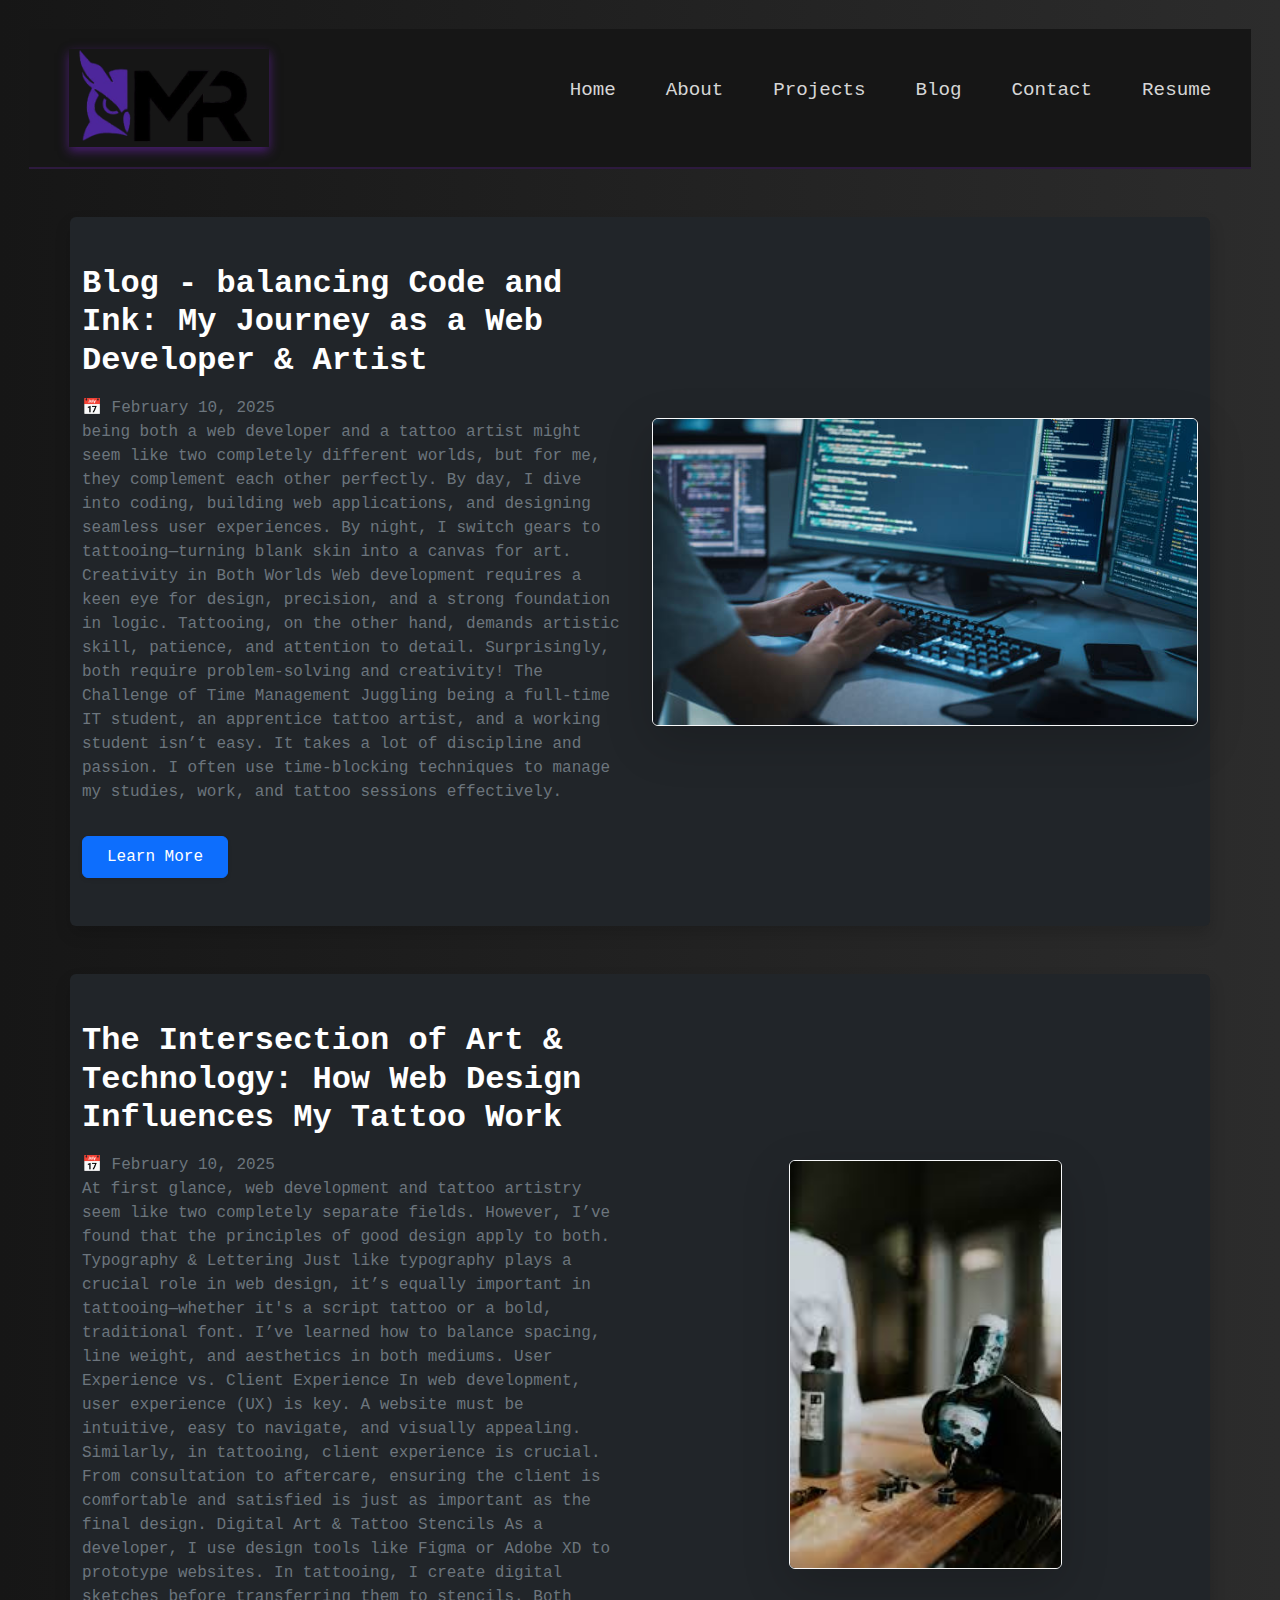
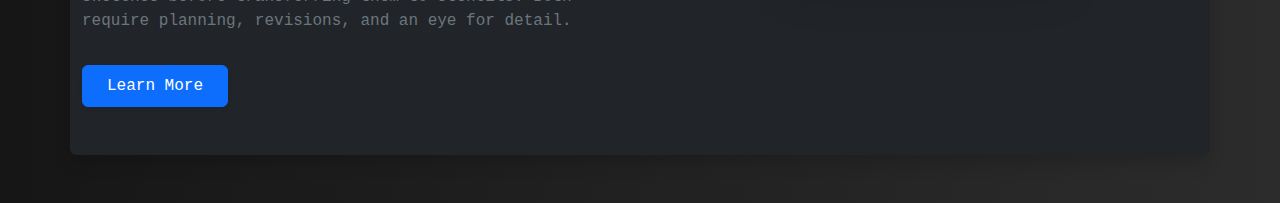
<file: blog.html>
<!DOCTYPE html>
<html lang="en">
<head>
    <meta charset="UTF-8">
    <meta name="viewport" content="width=device-width, initial-scale=1.0">
    <title>Contact Me</title>
    
    <!-- Bootstrap CSS -->
    <link rel="stylesheet" href="https://cdn.jsdelivr.net/npm/bootstrap@5.3.2/dist/css/bootstrap.min.css">
    
    <!-- Custom Styles -->
    <link rel="stylesheet" href="css/styles.css">

    <!-- Font Awesome Icons -->
    <link rel="stylesheet" href="https://cdnjs.cloudflare.com/ajax/libs/font-awesome/6.5.1/css/all.min.css">
</head>
<body>
    <!-- Navigation Bar -->
    <nav class="navbar">
        <div class="navbar-left">
            <img src="images/website_logo.png" class="logo" alt="website_logo">
        </div>
        <div class="navbar-right">
            <ul class="nav-links">
                <li><a href="index.html">Home</a></li>
                <li><a href="about.html">About</a></li>
                <li><a href="projects.html">Projects</a></li>
                <li><a href="blog.html">Blog</a></li>
                <li><a href="contact.html">Contact</a></li>
                <li><a href="resume.html">Resume</a></li>
            </ul>
        </div>
    </nav>

    <!-- Bootstrap Styled Section -->
    <section class="container my-5 py-5 bg-dark text-white rounded shadow">
        <div class="row align-items-center">
            <div class="col-md-6">
                <h2 class="fw-bold mb-3">Blog - balancing Code and Ink: My Journey as a Web Developer & Artist</h2>
                <p class="text-secondary">
                    📅 February 10, 2025<br>
                    being both a web developer and a tattoo artist might seem like two completely different worlds, but for me, they complement each other perfectly. By day, I dive into coding, building web applications, and designing seamless user experiences. By night, I switch gears to tattooing—turning blank skin into a canvas for art.

                    Creativity in Both Worlds
                    Web development requires a keen eye for design, precision, and a strong foundation in logic. Tattooing, on the other hand, demands artistic skill, patience, and attention to detail. Surprisingly, both require problem-solving and creativity!
                    
                    The Challenge of Time Management
                    Juggling being a full-time IT student, an apprentice tattoo artist, and a working student isn’t easy. It takes a lot of discipline and passion. I often use time-blocking techniques to manage my studies, work, and tattoo sessions effectively.
                </p>
                <button class="btn btn-primary px-4 py-2 mt-3 shadow-sm">Learn More</button>
            </div>
            <div class="col-md-6 text-center">
                <img src="images/developer.jpg" class="img-fluid rounded border border-light shadow-lg hover-zoom" alt="Example Image">
            </div>
        </div>
    </section>

    <section class="container my-5 py-5 bg-dark text-white rounded shadow">
        <div class="row align-items-center">
            <div class="col-md-6">
                <h2 class="fw-bold mb-3">The Intersection of Art & Technology: How Web Design Influences My Tattoo Work</h2>
                <p class="text-secondary">
                    📅 February 10, 2025<br>
                    At first glance, web development and tattoo artistry seem like two completely separate fields. However, I’ve found that the principles of good design apply to both.

Typography & Lettering
Just like typography plays a crucial role in web design, it’s equally important in tattooing—whether it's a script tattoo or a bold, traditional font. I’ve learned how to balance spacing, line weight, and aesthetics in both mediums.

User Experience vs. Client Experience
In web development, user experience (UX) is key. A website must be intuitive, easy to navigate, and visually appealing. Similarly, in tattooing, client experience is crucial. From consultation to aftercare, ensuring the client is comfortable and satisfied is just as important as the final design.

Digital Art & Tattoo Stencils
As a developer, I use design tools like Figma or Adobe XD to prototype websites. In tattooing, I create digital sketches before transferring them to stencils. Both require planning, revisions, and an eye for detail.
                </p>
                <button class="btn btn-primary px-4 py-2 mt-3 shadow-sm">Learn More</button>
            </div>
            <div class="col-md-6 text-center">
                <img src="images/ink.jpg" class="img-fluid rounded border border-light shadow-lg hover-zoom" alt="Example Image" style="width: 50%; max-width: 700px;">
            </div>
        </div>
    </section>


    <!-- Bootstrap JS (Optional, for interactive components) -->
    <script src="https://cdn.jsdelivr.net/npm/bootstrap@5.3.2/dist/js/bootstrap.bundle.min.js"></script>

</body>
</html>
</file>
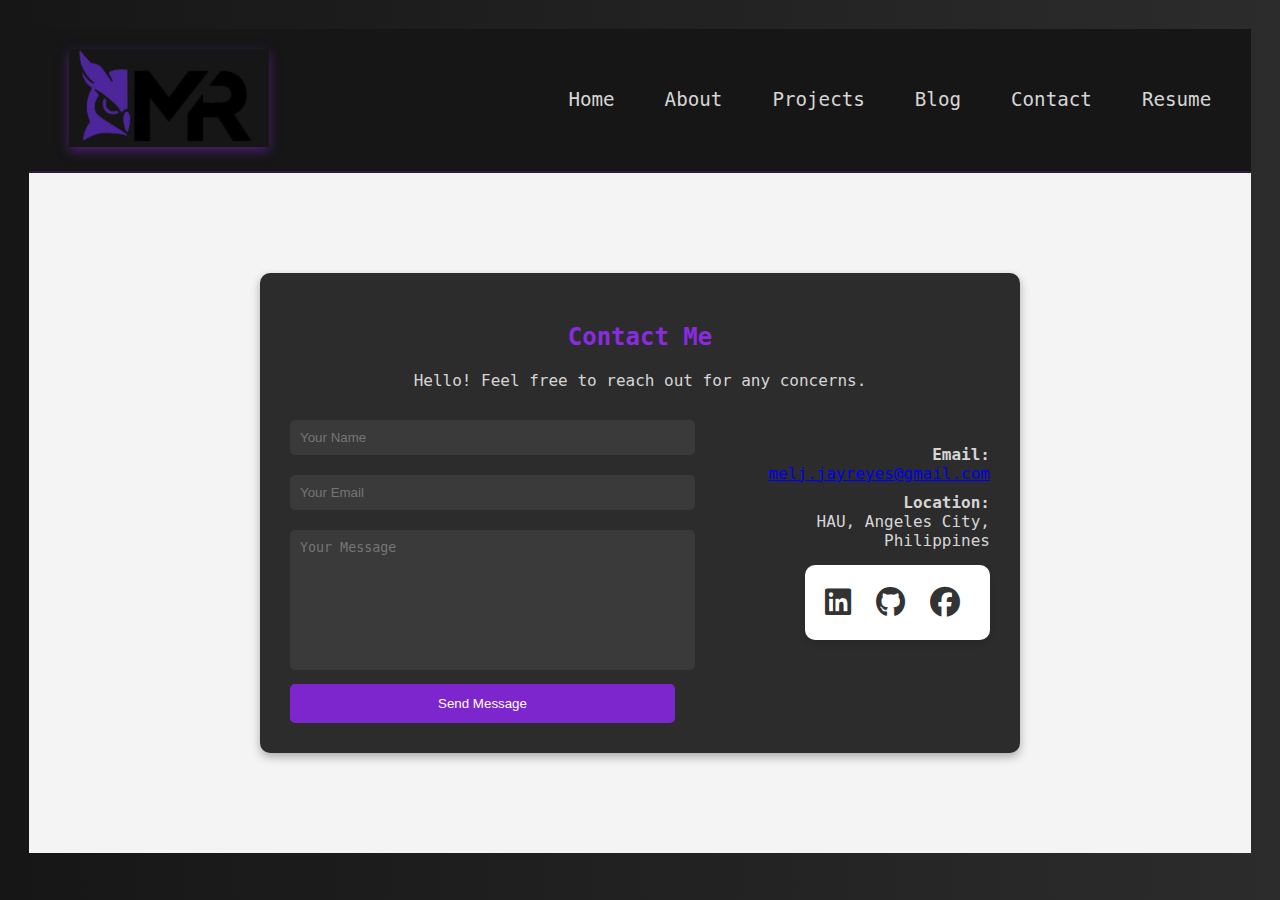
<file: contact.html>
<!DOCTYPE html>
<html lang="en">
<head>
    <meta charset="UTF-8">
    <meta name="viewport" content="width=device-width, initial-scale=1.0">
    <title>Contact Me</title>
    <link rel="stylesheet" href="css/styles.css">
    <link rel="stylesheet" href="https://cdnjs.cloudflare.com/ajax/libs/font-awesome/6.5.1/css/all.min.css">

</head>
<body>
    <!-- Navigation Bar -->
    <nav class="navbar">
        <div class="navbar-left">
            <img src="images/website_logo.png" class="logo" alt="website_logo">
        </div>
        <div class="navbar-right">
            <ul class="nav-links">
                <li><a href="index.html">Home</a></li>
                <li><a href="about.html">About</a></li>
                <li><a href="projects.html">Projects</a></li>
                <li><a href="blog.html">Blog</a></li>
                <li><a href="contact.html">Contact</a></li>
                <li><a href="resume.html">Resume</a></li>
            </ul>
        </div>
    </nav>

    <!-- Contact Section -->
    <section class="contact-section">
        <div class="contact-container">
            <h2>Contact Me</h2>
            <p>Hello! Feel free to reach out for any concerns.</p>

            <div class="contact-wrapper">
                <!-- Contact Form -->
                <form action="submit_form.php" method="POST" class="contact-form">
                    <input type="text" name="name" placeholder="Your Name" required>
                    <input type="email" name="email" placeholder="Your Email" required>
                    <textarea name="message" rows="5" placeholder="Your Message" required></textarea>
                    <button type="submit">Send Message</button>
                </form>
            
                <!-- Contact Details right -->
                <div class="contact-info">
                    <p><strong>Email:</strong> <br><a href="mailto:your.email@example.com">melj.jayreyes@gmail.com</a></p>
                    <p><strong>Location:</strong> <br>HAU, Angeles City, Philippines</p>
            
                    <!-- Social Media Links -->
                    <!-- Social Media Links -->
                    <div class="social-links">
                        <a href="https://www.linkedin.com/in/meljohn-reyes-6bb695211/" target="_blank">
                            <i class="fa-brands fa-linkedin"></i>
                        </a>
                        <a href="https://github.com/meljz" target="_blank">
                            <i class="fa-brands fa-github"></i>
                        </a>
                        <a href="https://www.facebook.com/meljhon.reyes" target="_blank">
                            <i class="fa-brands fa-facebook"></i>
                        </a>
                    </div>
                    
    </div>
                </div>
            </div>
        </div>
    </section>
</body>
</html>
</file>
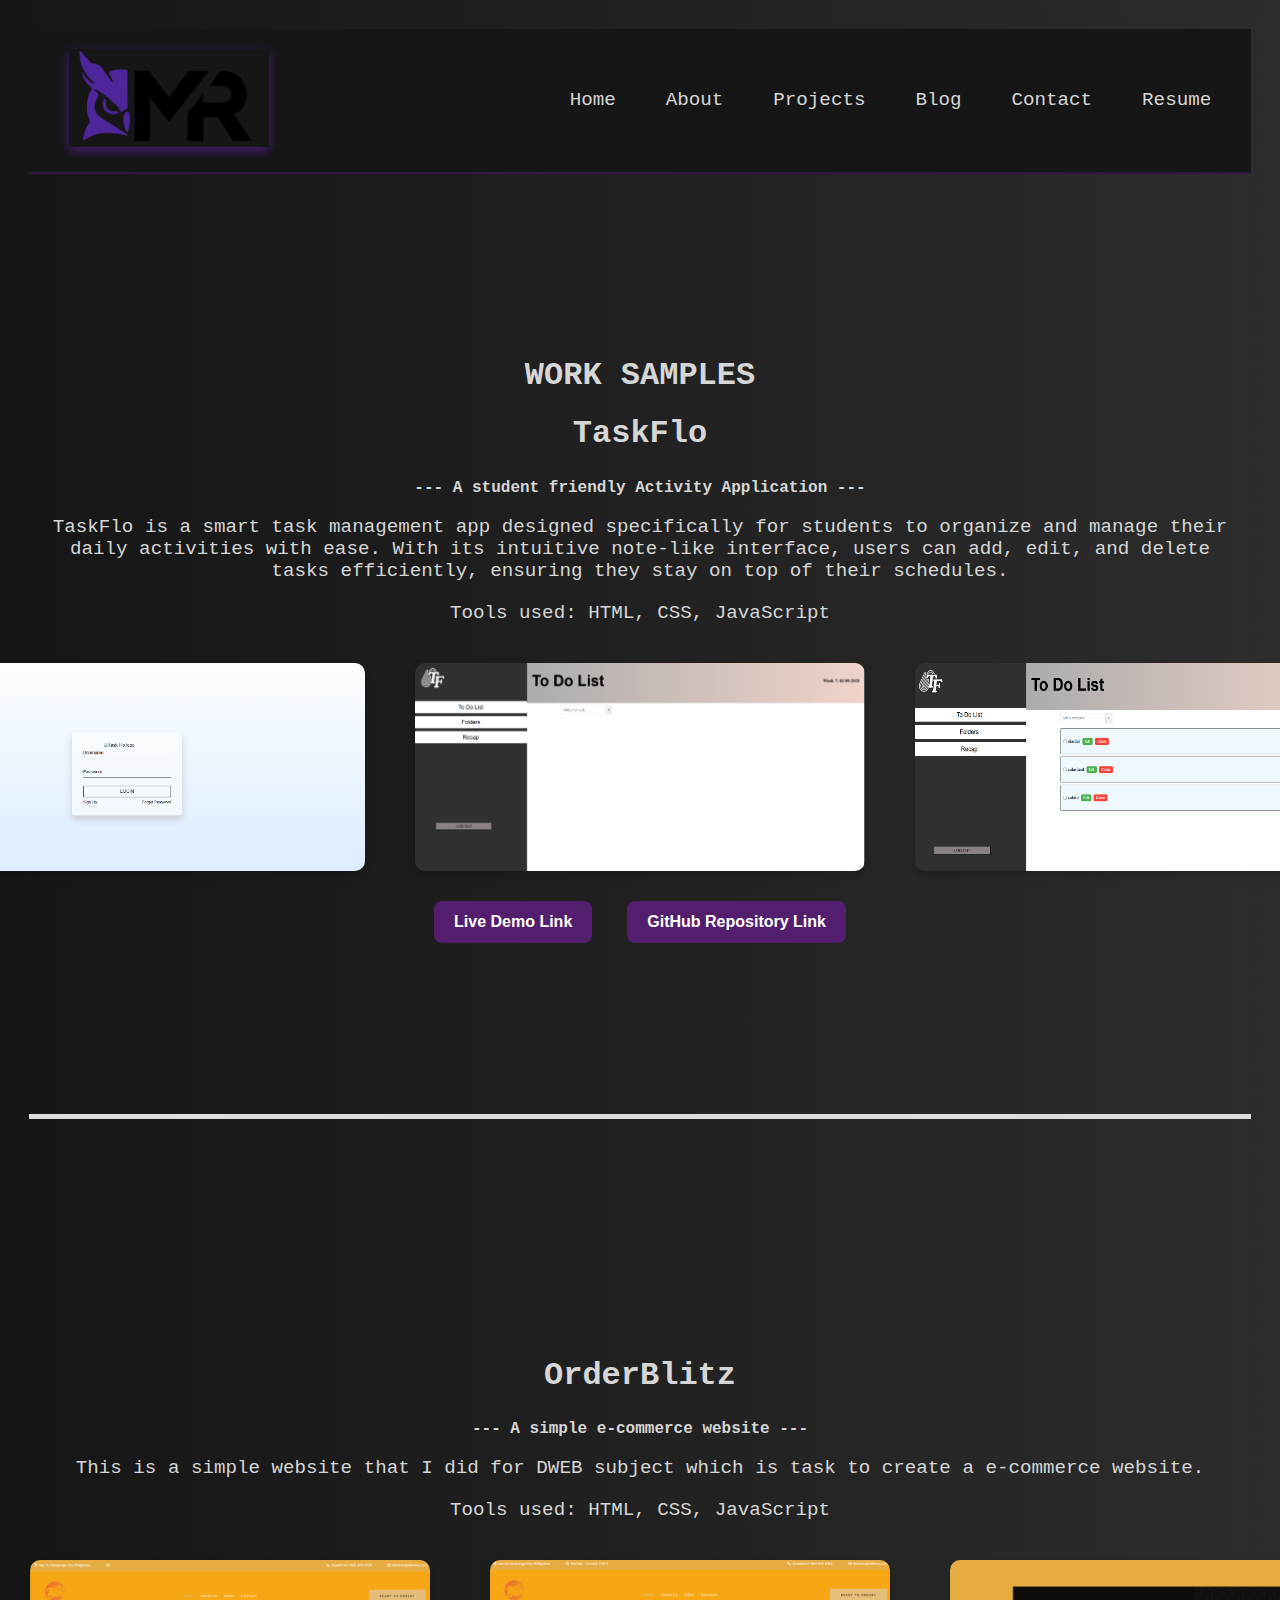
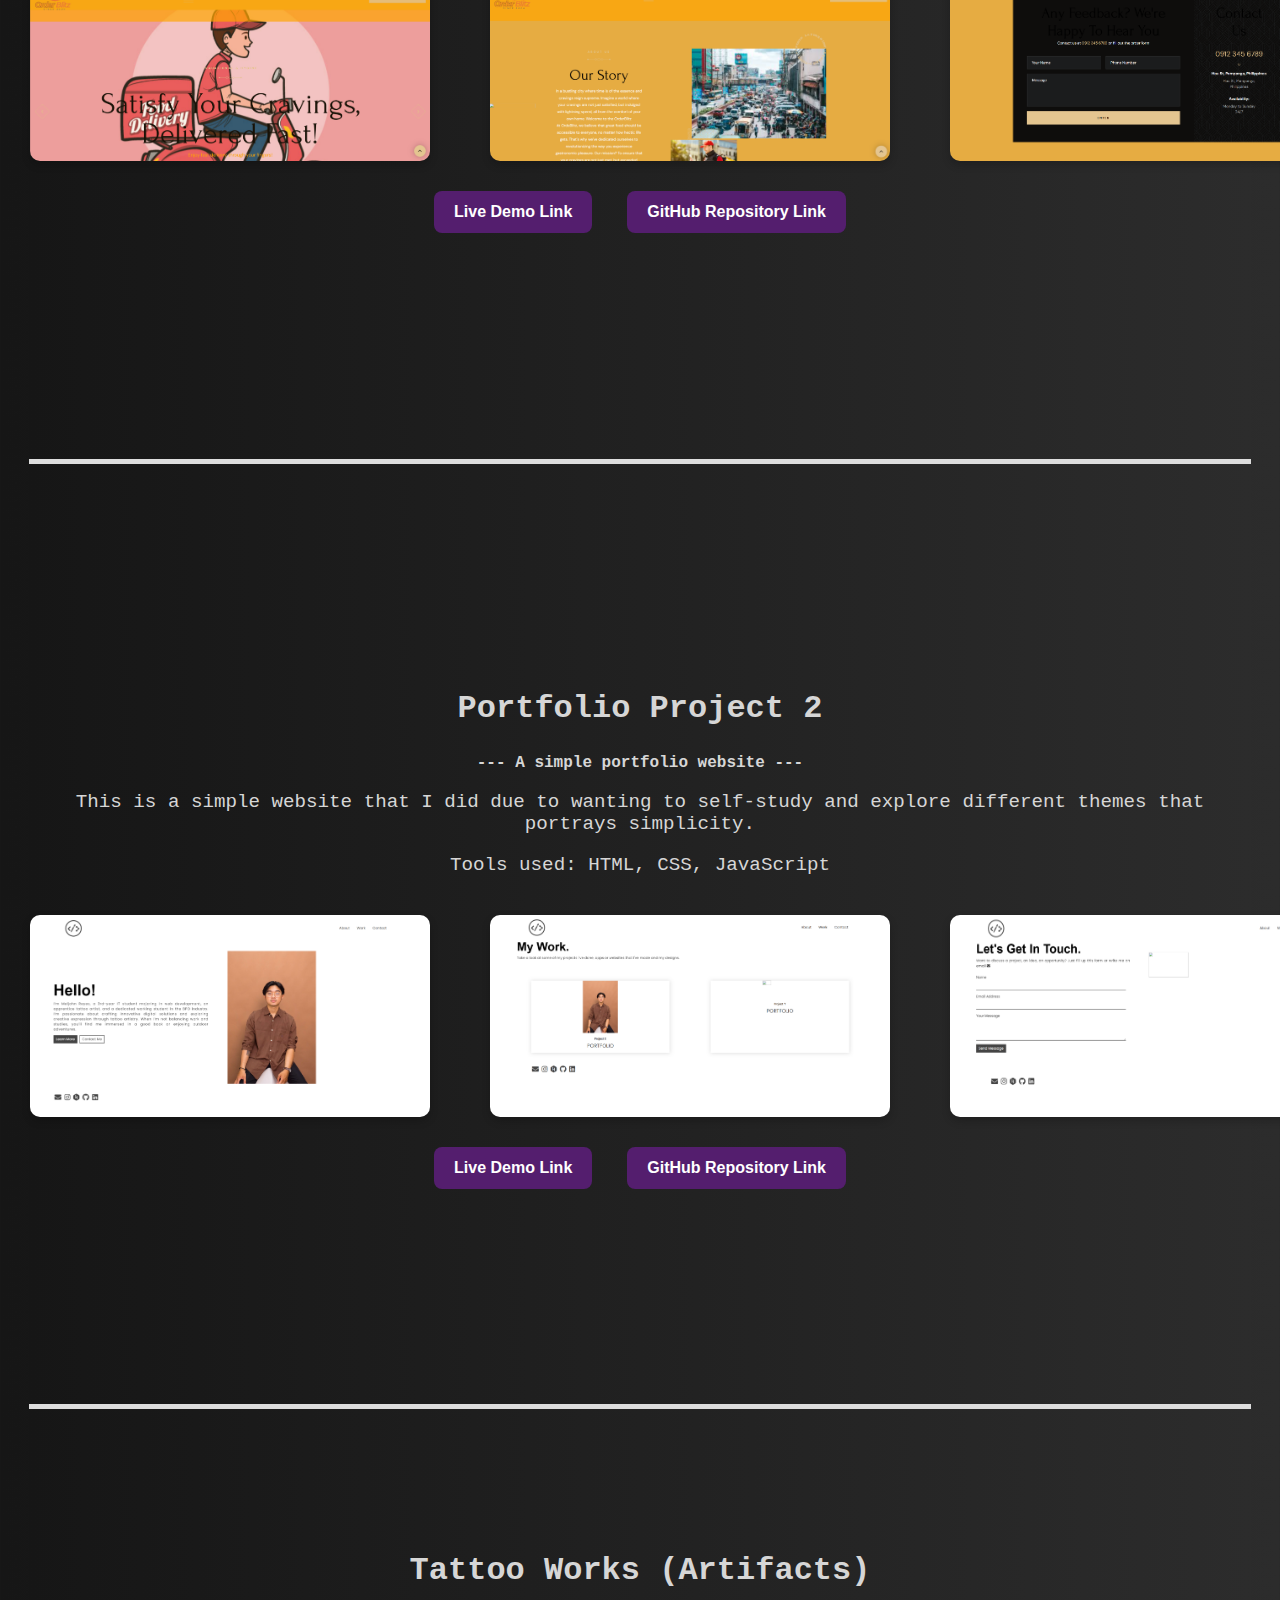
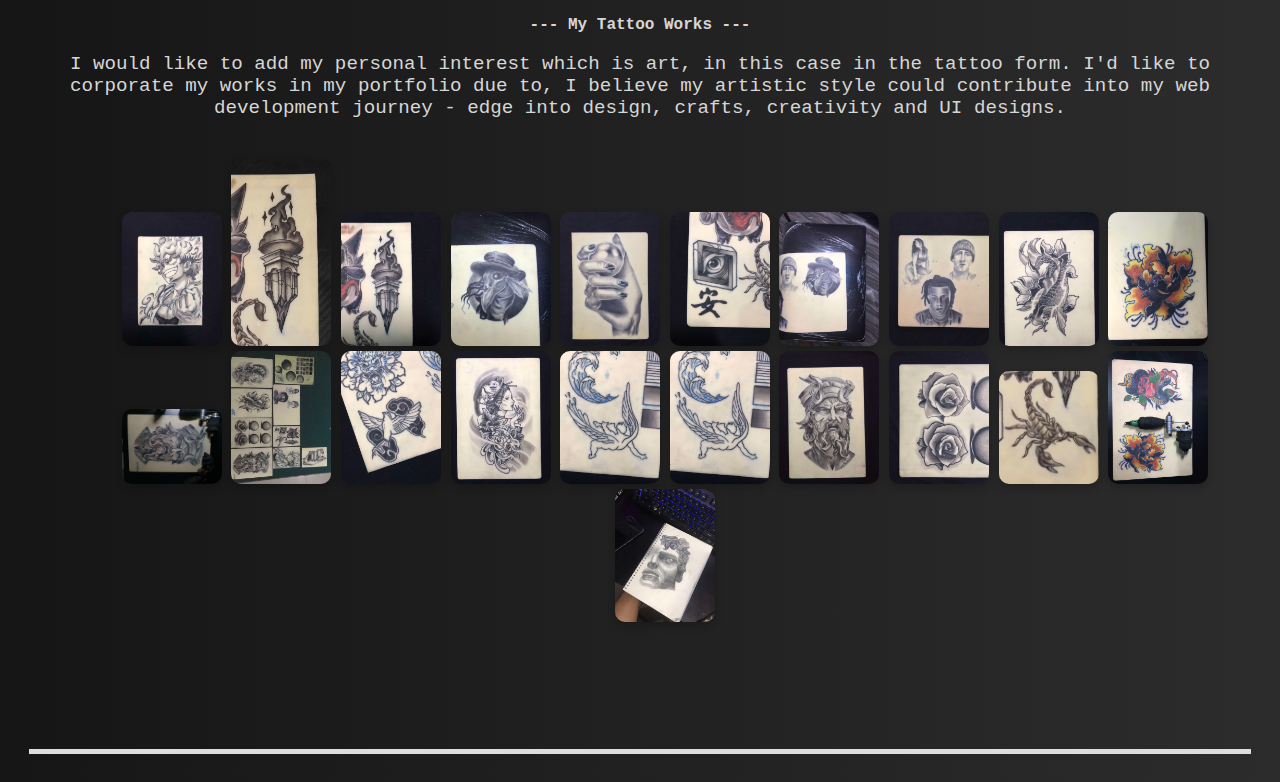
<file: projects.html>
<!DOCTYPE html>
<html lang="en">
<head>
    <meta charset="UTF-8">
    <meta name="viewport" content="width=device-width, initial-scale=1.0">
    <title>Meljohn's Portfolio - Home</title>

    <link rel="stylesheet" href="css/styles.css">
</head>
<body>
    <!-- Include the navigation bar -->
    <nav>
        <nav class="navbar">
            <div class="navbar-left">
                <img src="images/website_logo.png" class="logo" alt="website_logo">
            </div>
            <div class="navbar-right">
                <ul class="nav-links">
                    <li><a href="index.html">Home</a></li>
                    <li><a href="about.html">About</a></li>
                    <li><a href="projects.html">Projects</a></li>
                    <li><a href="blog.html">Blog</a></li>
                    <li><a href="contact.html">Contact</a></li>
                    <li><a href="resume.html">Resume</a></li>
                </ul>
            </div>
        </nav>
    </nav>
     <!--PAGE 1-->
     <section class="project_hero">
        <div class="project_hero_content">
            <h1><strong>WORK SAMPLES</strong></h1>
            <h1><strong>TaskFlo</strong></h1>
            <h5> --- A student friendly Activity Application ---</h5>
            <p>TaskFlo is a smart task management app designed specifically for students to organize and manage their daily activities with ease. With its intuitive note-like interface, users can add, edit, and delete tasks efficiently, ensuring they stay on top of their schedules.</p>
            <p>Tools used: HTML, CSS, JavaScript</p>
        </div>
        <div class="project_hero-images">
            <img src="images/project4_output_1.png" alt="Project Screenshot 1">
            <img src="images/project4_output_2.png" alt="Project Screenshot 2">
            <img src="images/project4_output_3.png" alt="Project Screenshot 3">
        </div>
        <div class="button-container">
            <a href="https://taskfloapp.netlify.app/" target="_blank">
                <button id="Project_Button">Live Demo Link</button>
            </a>
            <a href="https://github.com/meljz/Taskflo.git" target="_blank">
                <button id="Project_Button">GitHub Repository Link</button>
            </a>
        </div>
    </section>
    <!--PAGE 2-->
    <section class="project_hero">
        <div class="project_hero_content">
            <h1><strong>OrderBlitz</strong></h1>
            <h5>--- A simple e-commerce website ---</h5>
            <p>This is a simple website that I did for DWEB subject which is task to create a e-commerce website.</p>
            <p>Tools used: HTML, CSS, JavaScript</p>
        </div>
        <div class="project_hero2-images">
            <img src="images/orderhome.png" alt="Project Screenshot 1">
            <img src="images/orderabout.png" alt="Project Screenshot 2">
            <img src="images/ordercontact.png" alt="Project Screenshot 3">
        </div>
        <div class="button-container">
            <a href="
            https://orderblitz.netlify.app/" target="_blank">
                <button id="Project_Button">Live Demo Link</button>
            </a>
            <a href="https://github.com/meljz/OrderBlitz--DWEB-.git" target="_blank">
                <button id="Project_Button">GitHub Repository Link</button>
            </a>
        </div>
    </section>
    <section class="project_hero">
        <div class="project_hero_content">
            <h1><strong>Portfolio Project 2</strong></h1>
            <h5>--- A simple portfolio website ---</h5>
            <p>This is a simple website that I did due to wanting to self-study and explore different themes that portrays simplicity.</p>
            <p>Tools used: HTML, CSS, JavaScript</p>
        </div>
        <div class="project_hero2-images">
            <img src="images/project2_output_1.png" alt="Project Screenshot 1">
            <img src="images/project2_output_2.png" alt="Project Screenshot 2">
            <img src="images/project2_output_3.png" alt="Project Screenshot 3">
        </div>
        <div class="button-container">
            <a href="https://meljohnreyesportfolio2.netlify.app/" target="_blank">
                <button id="Project_Button">Live Demo Link</button>
            </a>
            <a href="https://github.com/meljz/6WDFOL_RepoLink2.git" target="_blank">
                <button id="Project_Button">GitHub Repository Link</button>
            </a>
        </div>
    </section>

    <!--PAGE 3-->
    <section class="project_hero">
        <div class="project_hero_content">
            <h1><strong>Tattoo Works (Artifacts)</strong></h1>
            <h5>--- My Tattoo Works ---</h5>
            <p>I would like to add my personal interest which is art, in this case in the tattoo form. I'd like to corporate my works in my portfolio due to, I believe my artistic style could contribute into my web development journey - edge into design, crafts, creativity and UI designs.</p>
            
        </div>
        <div class="project_hero3-images">
            <img src="images/artwork_tattoo (1).jpg" alt="Project Screenshot 1">
            <img src="images/artwork_tattoo (2).jpg" alt="Project Screenshot 2">
            <img src="images/artwork_tattoo (3).jpg" alt="Project Screenshot 3">
            <img src="images/artwork_tattoo (4).jpg" alt="Project Screenshot 4">
            <img src="images/artwork_tattoo (5).jpg" alt="Project Screenshot 5">
            <img src="images/artwork_tattoo (6).jpg" alt="Project Screenshot 6">
            <img src="images/artwork_tattoo (7).jpg" alt="Project Screenshot 7">
            <img src="images/artwork_tattoo (8).jpg" alt="Project Screenshot 8">
            <img src="images/artwork_tattoo (9).jpg" alt="Project Screenshot 9">
            <img src="images/artwork_tattoo (10).jpg" alt="Project Screenshot 10">
            <img src="images/artwork_tattoo (11).jpg" alt="Project Screenshot 11">
            <img src="images/artwork_tattoo (12).jpg" alt="Project Screenshot 12">
            <img src="images/artwork_tattoo (13).jpg" alt="Project Screenshot 13">
            <img src="images/artwork_tattoo (14).jpg" alt="Project Screenshot 14">
            <img src="images/artwork_tattoo (15).jpg" alt="Project Screenshot 15">
            <img src="images/artwork_tattoo (15).jpg" alt="Project Screenshot 16">
            <img src="images/artwork_tattoo (16).jpg" alt="Project Screenshot 12">
            <img src="images/artwork_tattoo (17).jpg" alt="Project Screenshot 13">
            <img src="images/artwork_tattoo (18).jpg" alt="Project Screenshot 14">
            <img src="images/artwork_tattoo (19).jpg" alt="Project Screenshot 15">
            <img src="images/artwork_tattoo (20).jpg" alt="Project Screenshot 16">
    
        </div>
   
    </section>
    
    


</body>
</html>


</body>
</html>
</file>
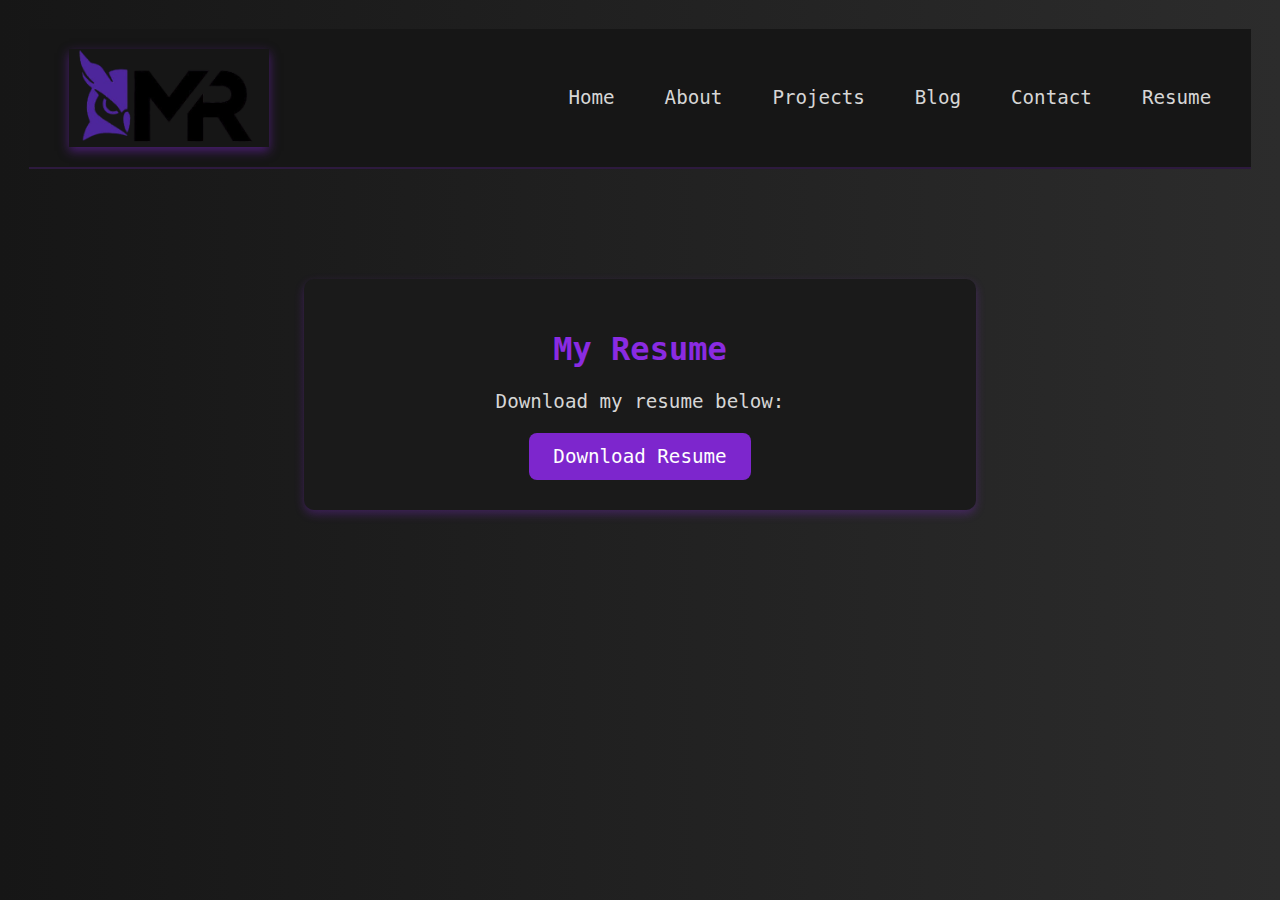
<file: resume.html>
<!DOCTYPE html>
<html lang="en">
<head>
    <meta charset="UTF-8">
    <meta name="viewport" content="width=device-width, initial-scale=1.0">
    <title>Resume - Meljohn Reyes</title>
    <link rel="stylesheet" href="css/styles.css">
</head>
<body>
    <nav class="navbar">
        <img src="images/website_logo.png" class="logo" alt="website_logo">
        <ul class="nav-links">
            <li><a href="index.html">Home</a></li>
                    <li><a href="about.html">About</a></li>
                    <li><a href="projects.html">Projects</a></li>
                    <li><a href="blog.html">Blog</a></li>
                    <li><a href="contact.html">Contact</a></li>
                    <li><a href="resume.html">Resume</a></li>
        </ul>
    </nav>

    <div class="resume-wrapper">    
        <div class="resume-container">
            <h1>My Resume</h1>
            <p>Download my resume below:</p>
            <a href="resume/Meljohn_Resume_Final1.pdf" download class="download-btn">Download Resume</a>
        </div>
    </div>
    
</body>
</html>
</file>
<file: css/styles.css>
/* Global Styling */
body {
    margin: 0.3in;
    padding: 0;
    background: linear-gradient(to right, #161616, #2C2C2C); 
    color: #D6D6D6; /* Off-white text */
    font-family: 'IBM Plex Mono', monospace;
}

/* Navigation Bar */
.navbar {
    display: flex !important;
    justify-content: space-between !important;
    align-items: center !important;
    padding: 20px 40px !important;
    background-color: #161616 !important; /* Deep charcoal */
    border-bottom: 2px solid rgba(138, 43, 226, 0.2) !important;
}

.logo {
    font-size: 1.5rem;
    font-weight: bold;
    text-decoration: none;
    color: #7D26CD; /* Royal purple */
    width: 200px;  /* Adjust width as needed */
    height: auto;  /* Keeps aspect ratio */
    box-shadow: 0 4px 10px rgba(125, 38, 205, 0.5); /* Purple glow */


    
}

.nav-links {
    list-style: none;
    display: flex;
    gap: 50px;
}
    /* Style for the active link */
    .nav-links li a.active {
        color: #ffc107; /* Highlight color (yellow) */
        font-weight: bold;
        text-decoration: underline;
    }

.nav-links a {
    text-decoration: none !important;
    color: #D6D6D6 !important;
    font-size: 1.2rem !important;
    transition: color 0.3s ease-in-out !important;
}

.nav-links a:hover {
    color: #8A2BE2 !important;
}

/* Hero Section */
.hero {
    display: flex;
    align-items: center;
    justify-content: space-between;
    padding: 100px 50px;
}

.hero-content {
    max-width: 50%;
    text-align: left;
}

.hero-content h1 {
    font-size: 2.5rem;
    margin-bottom: 10px;
    color: #D6D6D6;
}

.hero-content p {
    font-size: 1.2rem;
    line-height: 1.6;
}

/* Hero Image */
.hero-image img {
    width: 450px;
    border-radius: 100px; /* Slightly softer corners */
    filter: drop-shadow(0px 0px 25px rgba(0, 247, 255, 0.4)) ;     
    transition: all 0.3s ease-in-out;
}


/* View Projects Button */
#viewProjectsBtn {
    margin-top: 20px;
    background-color: #7D26CD;
    color: white;
    padding: 12px 24px;
    border: none;
    cursor: pointer;
    font-size: 1.2rem;
    border-radius: 8px;
    transition: all 0.3s ease-in-out;
}

#viewProjectsBtn:hover {
    background-color: #8A2BE2;
    transform: translateY(-3px); /* Smooth hover effect */
}

/*----------------------------- Projects Section---------------------------- */
.project_hero {
    height: 100vh;
    display: flex;
    flex-direction: column;
    justify-content: center;
    align-items: center;
    text-align: center;
    padding: 20px;
    background: linear-gradient(to right, #161616, #2C2C2C);
    border-bottom: 5px solid #ddd;
}

.project_hero:nth-child(even) {
    background: linear-gradient(to right, #161616, #2C2C2C)
}

.project_hero h1 {
    font-size: 2em;
    margin-bottom: 10px;
    color:#D6D6D6;
    text-decoration: none;
}
.project_hero h5 {
    font-size: 1em;
    margin-bottom: 10px;
    color:#D6D6D6;
    text-decoration: none;
}


.project_hero p {   
    font-size: 1.2em;
    color: #D6D6D6;
}

.project_hero-images {
    display: flex;
    gap: 50px;
    margin-top: 20px;

}

.project_hero-images img {
    width: 450px;
    height: auto;
    border-radius: 10px;
    box-shadow: 0 4px 8px rgba(0, 0, 0, 0.2);
}


.project_hero2-images {
    display: flex;
    gap: 60px;
    margin-top: 20px;
    margin-left: 100px;
}

.project_hero2-images img {
    width: 400px;
    height: auto;
    border-radius: 10px;
    box-shadow: 0 4px 8px rgba(0, 0, 0, 0.2);
}

.project_hero3-images {
    display:flexbox;
    gap: 10px;
    margin-top: 20px;
    margin-left: 50px;
}

.project_hero3-images img {
    width:100px;
    height: auto;
    border-radius: 10px;
    box-shadow: 0 4px 8px rgba(0, 0, 0, 0.2);
}

.project_hero button {
    background-color: #541E6E; /* Primary blue color */
    color: white;
    border: none;
    padding: 12px 20px;
    margin: 10px;
    font-size: 16px;
    font-weight: bold;
    border-radius: 8px;
    cursor: pointer;
    transition: 0.3s ease-in-out;
    display: inline-block;
}

.project_hero button:hover {
    background-color: #0056b3; /* Darker blue on hover */
    transform: scale(1.05);
}

/* Make sure the buttons are horizontally aligned */
.project_hero .button-container {
    display: flex;
    justify-content: center;
    gap: 15px; /* Space between buttons */
    margin-top: 20px;
}

.lower-section {
    text-align: center;
    padding: 50px 20px;
    background-color: #2C2C2C;
    border-top: 2px solid rgba(93, 19, 231, 0.4); /* Adds a sleek border */
    box-shadow: inset 0 4px 10px rgba(0, 0, 0, 0.2); /* Adds depth */
}

/* Gallery Grid */
.gallery {
    display: grid;
    grid-template-columns: repeat(auto-fill, minmax(500px, 1fr));
    gap: 30px;
    justify-content: center;
    align-items: center;
    max-width: 1000px;
    margin: auto;
    padding-top: 20px;
}

/* Gallery Items */
.gallery-item {
    background: #541E6E; /* Muted plum */
    padding: 10px;
    border-radius: 10px;
    transition: transform 0.3s ease-in-out, box-shadow 0.3s ease-in-out;
}

/* Gallery Images */
.gallery-item img {
    width: 100%;
    height: 180px;
    object-fit: cover;
    border-radius: 8px;
    filter: grayscale(20%);
    transition: filter 0.3s ease-in-out, transform 0.3s ease-in-out;
}

/* Hover Effect */
.gallery-item:hover {
    background-color: #8A2BE2;
    transform: scale(1.05);
    box-shadow: 0 4px 20px rgba(138, 43, 226, 0.3); /* Softer glow */
}

.gallery-item:hover img {
    filter: grayscale(0%);
}


/* ✅ Modal Styling */
.modal {
    display: none; /* Hidden by default */
    position: fixed;
    z-index: 1000;
    left: 0;
    top: 0;
    width: 100%;
    height: 100%;
    background-color: rgba(0, 0, 0, 0.8);
    justify-content: center;
    align-items: center;
    overflow-y: auto; /* Allows scrolling if there are many images */
}

/* ✅ Modal Content */
.modal-content {
    background: #4A4A4A;
    padding: 20px;
    border-radius: 10px;
    max-width: 90%;
    text-align: center;
}

/* ✅ Grid Layout for Images */
.modal-gallery {
    display: grid;
    grid-template-columns: repeat(auto-fit, minmax(200px, 1fr)); /* ✅ Flexible grid */
    gap: 10px; /* ✅ Spacing between images */
    padding: 20px;
}

/* ✅ Make All Images the Same Size */
.modal-image {
    width: 100%; /* ✅ Makes all images fill their grid cell */
    height: 200px; /* ✅ Uniform height */
    object-fit: cover; /* ✅ Ensures images are cropped to fit */
    border-radius: 8px;
    transition: transform 0.3s ease-in-out;
}

/* ✅ Hover Effect */
.modal-image:hover {
    transform: scale(1.05);
}

/* ✅ Close Button */
.close {
    position: absolute;
    top: 20px;
    right: 30px;
    font-size: 30px;
    color: white;
    cursor: pointer;
}
/*----------------------------------BLOG ---------------------------------------------------------*/
    /* Smooth hover zoom effect on image */
    .hover-zoom {
        transition: transform 0.3s ease-in-out;
    }
    .hover-zoom:hover {
        transform: scale(1.05);
    }
    .custom-img {
        width: 100%; /* Make it take the full width of the parent container */
        max-width: 600px; /* Set a max width for better control */
        height: auto; /* Maintain aspect ratio */
    }
/*------------------------------------------ABOUT-----------------------------------------------*/

/* About Page Styling */
.about-section {
    text-align: center;
    padding: 100px 20px;
    background: linear-gradient(to right, #161616, #2C2C2C); /* Smooth background blend */
}

.about-container {
    max-width: 800px;
    margin: auto;
    background: #1A1A1A;
    padding: 40px;
    border-radius: 15px;
    box-shadow: 0 4px 15px rgba(138, 43, 226, 0.2); /* Subtle glow */
}

.about-container h2 {
    font-size: 2.5rem;
    color: #8A2BE2;
    margin-bottom: 20px;
}

.about-container p {
    font-size: 1.2rem;
    line-height: 1.6;
    color: #D6D6D6;
}
/*contact in abouty page*/
.contact-section {
    padding: 50px 0;
    background-color: #f4f4f4;
    text-align: center;
}

.contact-container {
    max-width: 800px;
    margin: 0 auto;
    padding: 0 20px;
}

.contact-info {
    display: flex;
    justify-content: space-between;
    margin-top: 30px;
}

.contact-details, .social-links {
    flex: 1;
    padding: 20px;
    background-color: #fff;
    border-radius: 10px;
    box-shadow: 0 4px 6px rgba(0, 0, 0, 0.1);
}

.contact-details i, .social-links i {
    margin-right: 10px;
    color: #333;
}

.social-icons {
    display: flex;
    justify-content: center;
    gap: 20px;
    margin-top: 15px;
}

.social-icons a {
    color: #333;
    font-size: 24px;
    transition: color 0.3s ease;
}

.social-icons a:hover {
    color: #007bff;
}
/* Skills Section */
.skills-section {
    text-align: center;
    padding: 50px 20px;
    background: #2C2C2C;
}

.skills-section h2 {
    font-size: 2rem;
    color: #8A2BE2;
    margin-bottom: 20px;
}

.skills-grid {
    display: flex;
    flex-wrap: wrap;
    justify-content: center;
    gap: 15px;
}

.skill {
    background: #541E6E;
    padding: 12px 24px;
    border-radius: 8px;
    font-size: 1.2rem;
    color: #D6D6D6;
    transition: all 0.3s ease-in-out;
}

.skill:hover {
    background: #8A2BE2;
    transform: scale(1.1);
}
.certifications-list {
    list-style: none;
    padding: 0;
    text-align: center;
}

.certifications-list li {
    position: relative;
    display: inline-block;
    margin: 10px;

}

.certifications-list a {
    display: inline-block;
    color: #8A2BE2;
    text-decoration: none;
    font-weight: bold;
    transition: color 0.3s ease-in-out;
    font-size: 30px;

}

.certifications-list a:hover {
    color: #D6D6D6;
}

/* Hide image by default */
.certifications-list img {
    position: absolute;
    left: 50%;
    top: 100%;
    transform: translateX(-50%);
    width: 200px; /* Adjust size */
    height: auto;
    border-radius: 5px;
    box-shadow: 0 4px 10px rgba(0, 0, 0, 0.3);
    opacity: 0;
    visibility: hidden;
    transition: opacity 0.3s ease-in-out, visibility 0.3s ease-in-out, transform 0.3s ease-in-out;
}

/* Show image on hover */
.certifications-list li:hover img {
    opacity: 1;
    visibility: visible;
    transform: translateX(-50%) translateY(50px);
}



/*CONTACT*//* Contact Page Styling */
.contact-container {
    max-width: 700px;
    margin: 50px auto;
    padding: 30px;
    background: #2C2C2C;
    border-radius: 10px;
    box-shadow: 0 4px 10px rgba(0, 0, 0, 0.3);
    text-align: center;
}

.contact-container h2 {
    color: #8A2BE2;
    margin-bottom: 20px;
}

/* Form */
.contact-form input, 
.contact-form textarea {
    width: 100%;
    padding: 10px;
    margin: 10px 0;
    border: none;
    border-radius: 5px;
    background: #3A3A3A;
    color: #D6D6D6;
}

.contact-form textarea {
    height: 120px;
    resize: none;
}

.contact-form button {
    width: 100%;
    padding: 12px;
    background: #7D26CD;
    color: white;
    border: none;
    border-radius: 5px;
    cursor: pointer;
    transition: 0.3s;
}

.contact-form button:hover {
    background: #8A2BE2;
}


/* Contact Info (Right Side) */
.contact-wrapper {
    display: flex;
    justify-content: space-between;
    align-items: flex-start;
    gap: 30px;
    margin-top: 20px;
}

.contact-form {
    flex: 1;
    max-width: 55%;
}

.contact-info {
    flex: 1;
    max-width: 40%;
    text-align: right; /* Moves text & links to the right */
    display: flex;
    flex-direction: column;
    align-items: flex-end; /* Aligns everything to the right */
}

.contact-info p {
    margin: 5px 0;
}

.social-links {
    display: flex;
    gap: 15px;
    justify-content: flex-end;
    margin-top: 10px;
}

.social-links a {
    font-size: 30px; /* Adjust size */
    color: #8A2BE2;
    transition: transform 0.3s ease-in-out;
}

.social-links a:hover {
    transform: scale(1.2);
    color: #D6D6D6;
}


/* Responsive Design */
@media (max-width: 768px) {
    .contact-wrapper {
        flex-direction: column;
        align-items: center;
        text-align: center;
    }

    .contact-info {
        max-width: 100%;
        align-items: center;
        text-align: center;
    }

    .social-links {
        flex-direction: row;
        justify-content: center;
    }
}

/* Testimonial Section */
#testimonials {
    background-color: #2C2C2C;
    padding: 50px 20px;
    color: #D6D6D6;
    text-align: center;
    border-top: 2px solid rgba(93, 19, 231, 0.4);
}

#testimonials h2 {
    font-size: 2rem;
    color: #8A2BE2;
    margin-bottom: 30px;
}

.testimonial-container {
    display: flex;
    justify-content: space-around;
    gap: 20px;
    flex-wrap: wrap;
    margin-top: 20px;
}

.testimonial-card {
    background: #3A3A3A;
    padding: 20px;
    width: 300px;
    border-radius: 10px;
    box-shadow: 0 4px 8px rgba(0, 0, 0, 0.2);
    transition: transform 0.3s ease-in-out, box-shadow 0.3s ease-in-out;
    text-align: left;
}

.testimonial-card p {
    font-size: 1.1rem;
    line-height: 1.6;
    color: #D6D6D6;
}

.testimonial-card h4 {
    margin-top: 10px;
    font-size: 1.2rem;
    color: #8A2BE2;
}

.testimonial-card:hover {
    transform: translateY(-5px);
    box-shadow: 0 8px 16px rgba(0, 0, 0, 0.3);
}

/* Centering the Resume Section */
.resume-wrapper {
    display: flex;
    justify-content: center;  /* Centers horizontally */
    align-items: center;      /* Centers vertically */
    height: 50vh;            /* Full viewport height */
    width: 100%;
}

/* Resume Section */
.resume-container {
    text-align: center;
    background: #1A1A1A;
    padding: 30px;
    border-radius: 10px;
    box-shadow: 0 4px 10px rgba(138, 43, 226, 0.3);
    width: 50%;
}

.resume-container h1 {
    font-size: 2rem;
    color: #8A2BE2;
}

.resume-container p {
    font-size: 1.2rem;
    margin-bottom: 20px;
}

.download-btn {
    display: inline-block;
    background: #7D26CD;
    color: white;
    padding: 12px 24px;
    text-decoration: none;
    font-size: 1.2rem;
    border-radius: 8px;
    transition: all 0.3s ease-in-out;
}

.download-btn:hover {
    background: #8A2BE2;
    transform: scale(1.05);
}

/* Footer Section */
footer {
    background-color: #161616; /* Dark background matching your site theme */
    color: #D6D6D6; /* Off-white text */
    text-align: center;
    padding: 20px 0;
    font-size: 1rem;
    border-top: 2px solid rgba(138, 43, 226, 0.2); /* Purple border for consistency */
    margin-top: 50px;
}

footer p {
    margin: 5px 0;
    color: #D6D6D6;
}

footer p:first-child {
    font-size: 1.2rem;
    font-weight: bold;
}

footer p:last-child {
    font-style: italic;
    color: #8A2BE2; /* Purple color for a subtle highlight */
}
</file>
